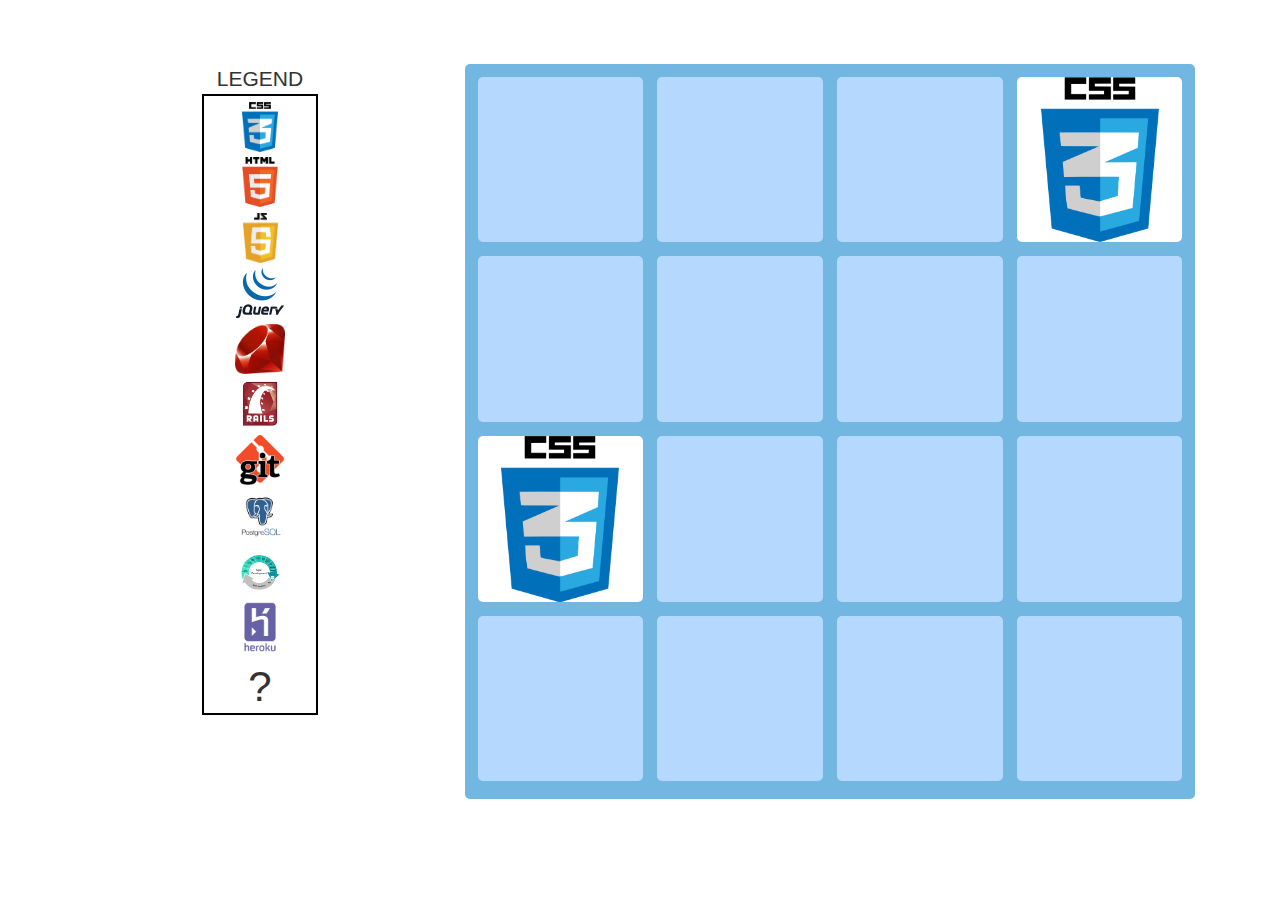
<file: resume_tiles.html>
<!DOCTYPE html>
<html lang="en">
<head>
  <meta charset="UTF-8">

  <link rel="stylesheet" href="https://maxcdn.bootstrapcdn.com/bootstrap/3.3.7/css/bootstrap.min.css" integrity="sha384-BVYiiSIFeK1dGmJRAkycuHAHRg32OmUcww7on3RYdg4Va+PmSTsz/K68vbdEjh4u" crossorigin="anonymous">

  <link rel="stylesheet" href="css/application.css">

  <script src="https://ajax.googleapis.com/ajax/libs/jquery/3.1.1/jquery.min.js"></script>

  <script src="js/mousetrap.js"></script>

  <script src="js/game.js"></script>

  <script src="js/application.js"></script>

  <title>Danny's Resume Tiles!</title>
</head>
<body>

<div class="container">
  <div class="col-md-4">
    <div id="legend-title">LEGEND</div>
    <div id="tile-legend">
      <div class="legend-logo two"></div>
      <div class="legend-logo four"></div>
      <div class="legend-logo eight"></div>
      <div class="legend-logo sixteen"></div>
      <div class="legend-logo thirty-two"></div>
      <div class="legend-logo sixty-four"></div>
      <div class="legend-logo one-twenty-eight"></div>
      <div class="legend-logo two-fifty-six"></div>
      <div class="legend-logo five-twelve"></div>
      <div class="legend-logo ten-twenty-four"></div>
      <div class="legend-logo">?</div>
      <div></div>
    </div>
  </div>

  <div class="col-md-8">
    <div id="game-grid">
      <div class="tile"></div>
      <div class="tile"></div>
      <div class="tile"></div>
      <div class="tile"></div>
      <div class="tile"></div>
      <div class="tile"></div>
      <div class="tile"></div>
      <div class="tile"></div>
      <div class="tile"></div>
      <div class="tile"></div>
      <div class="tile"></div>
      <div class="tile"></div>
      <div class="tile"></div>
      <div class="tile"></div>
      <div class="tile"></div>
      <div class="tile"></div>
    </div>
  </div>
</div>

</body>
</html>
</file>
<file: css/application.css>
.container {
  margin-top: 5%;
}

  #game-grid {
    position: relative;
    width: 100%;
    margin: 0 auto;
    border-radius: 5px;
    padding: 0.75%;
    padding-bottom: 100%;
    background-color: #72B7E1;
  }

    .tile {
      float: left;
      position: relative;
      background-color: #B5D9FE;
      border-radius: 5px;
      margin: 1%;
      height: 5vw;
      width: 23%;
      padding-bottom: 23%;
      text-align: center;
      font-size: 4em;
    }

    #legend-title {
      width: 100%;
      text-align: center;
      font-size: 1.5em;
    }

    #tile-legend {
      border: 2px solid black;
      height: 100%;
      width: 33%;
      margin: 0 auto;
    }

      .legend-logo {
        height: 50px;
        width: 50px;
        margin: 5% auto;
        text-align: center;
        font-size: 3em;
      }

/* tile colors */
.two {
  background-color: white;
  background-image: url("../logos/css3_logo.png");
  background-position: center;
  background-size: contain;
  background-repeat: no-repeat;
  color: transparent;
}

.four {
  background-color: white;
  background-image: url("../logos/html5_logo.png");
  background-position: center;
  background-size: contain;
  background-repeat: no-repeat;
  color: transparent;
}

.eight {
  background-color: white;
  background-image: url("../logos/javascript_logo.png");
  background-position: center;
  background-size: contain;
  background-repeat: no-repeat;
  color: transparent;
}

.sixteen {
  background-color: white;
  background-image: url("../logos/jquery_logo.png");
  background-position: center;
  background-size: contain;
  background-repeat: no-repeat;
  color: transparent;
}

.thirty-two {
  background-color: white;
  background-image: url("../logos/ruby_logo.png");
  background-position: center;
  background-size: contain;
  background-repeat: no-repeat;
  color: transparent;
}

.sixty-four {
  background-color: white;
  background-image: url("../logos/rails_logo.png");
  background-position: center;
  background-size: contain;
  background-repeat: no-repeat;
  color: transparent;
}

.one-twenty-eight {
  background-color: white;
  background-image: url("../logos/git_logo.png");
  background-position: center;
  background-size: contain;
  background-repeat: no-repeat;
  color: transparent;
}

.two-fifty-six {
  background-color: white;
  background-image: url("../logos/postgresql_logo.png");
  background-position: center;
  background-size: contain;
  background-repeat: no-repeat;
  color: transparent;
}

.five-twelve {
  background-color: white;
  background-image: url("../logos/agile_logo.png");
  background-position: center;
  background-size: contain;
  background-repeat: no-repeat;
  color: transparent;
}

.ten-twenty-four {
  background-color: white;
  background-image: url("../logos/heroku_logo.png");
  background-position: center;
  background-size: contain;
  background-repeat: no-repeat;
  color: transparent;
}

.twenty-forty-eight {
  background-color: white;
  background-image: url("../logos/google_logo.png");
  background-position: center;
  background-size: contain;
  background-repeat: no-repeat;
  color: transparent;
}
</file>
